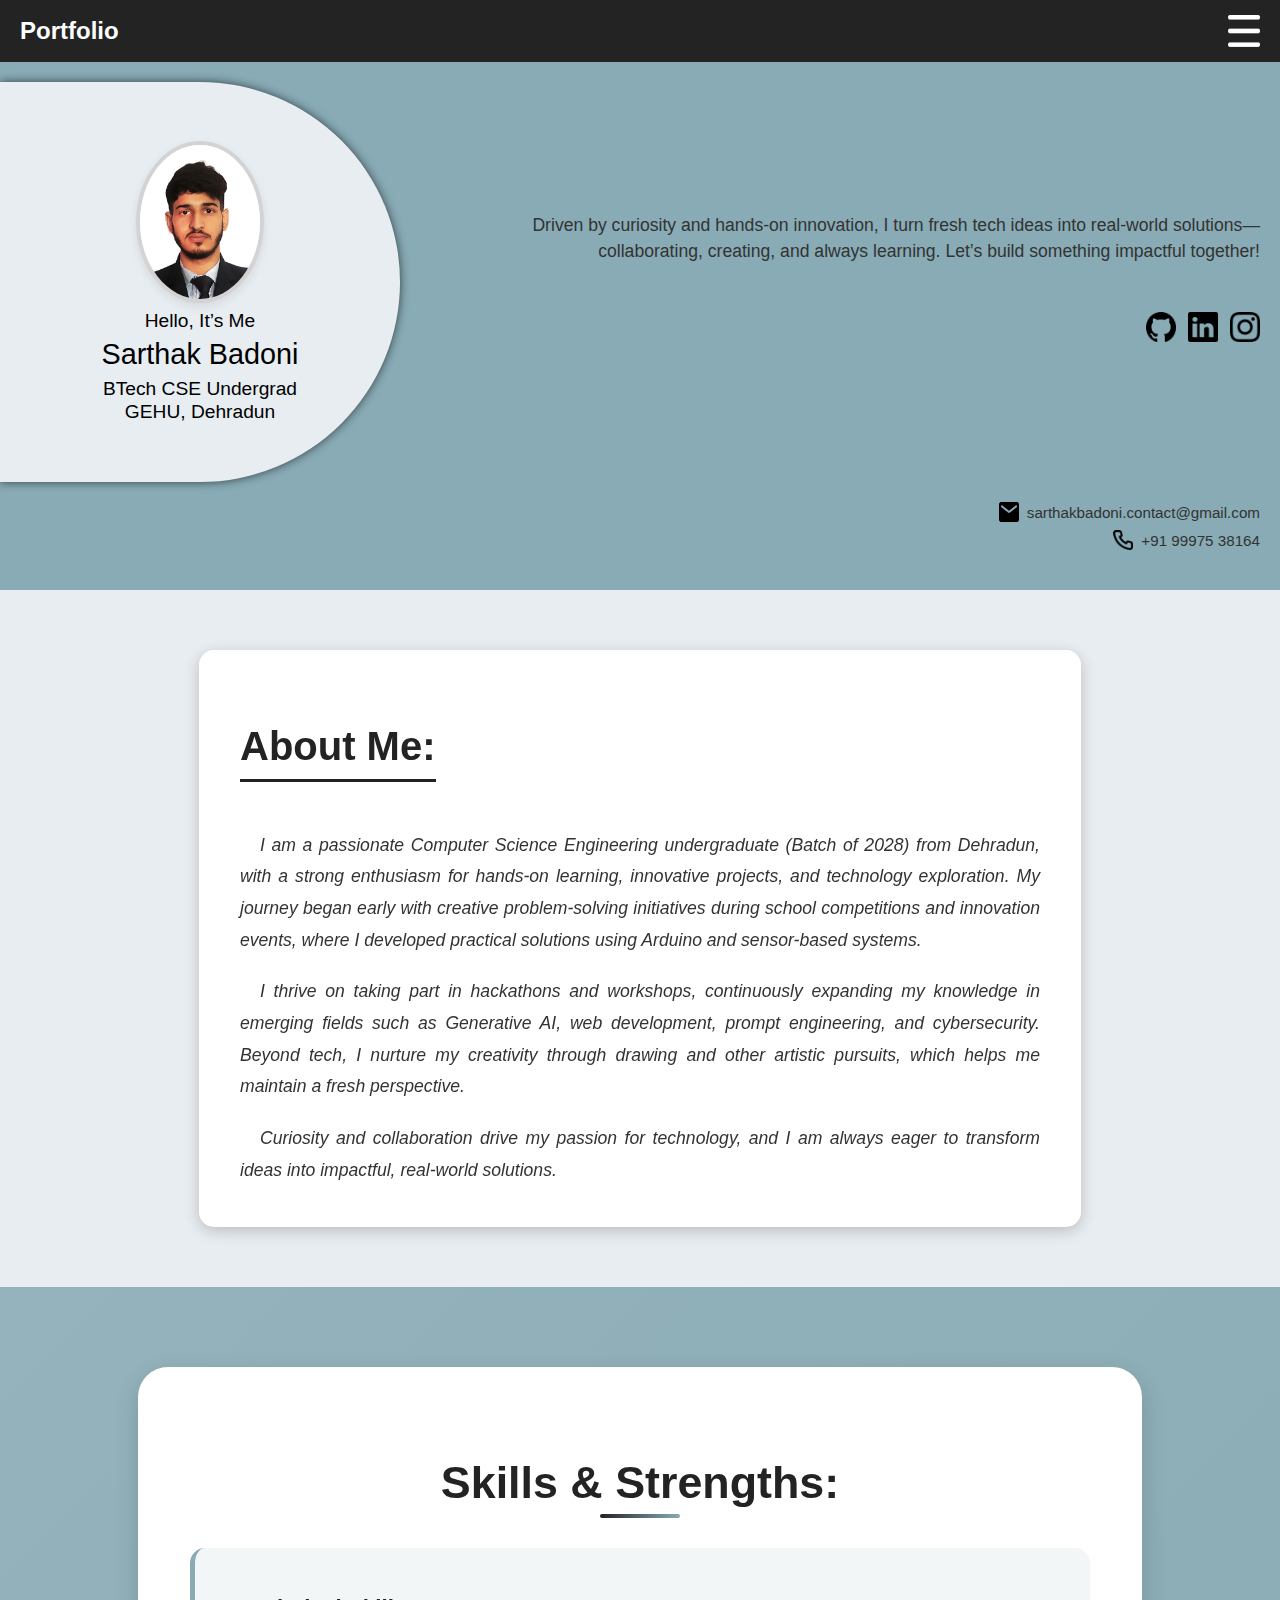
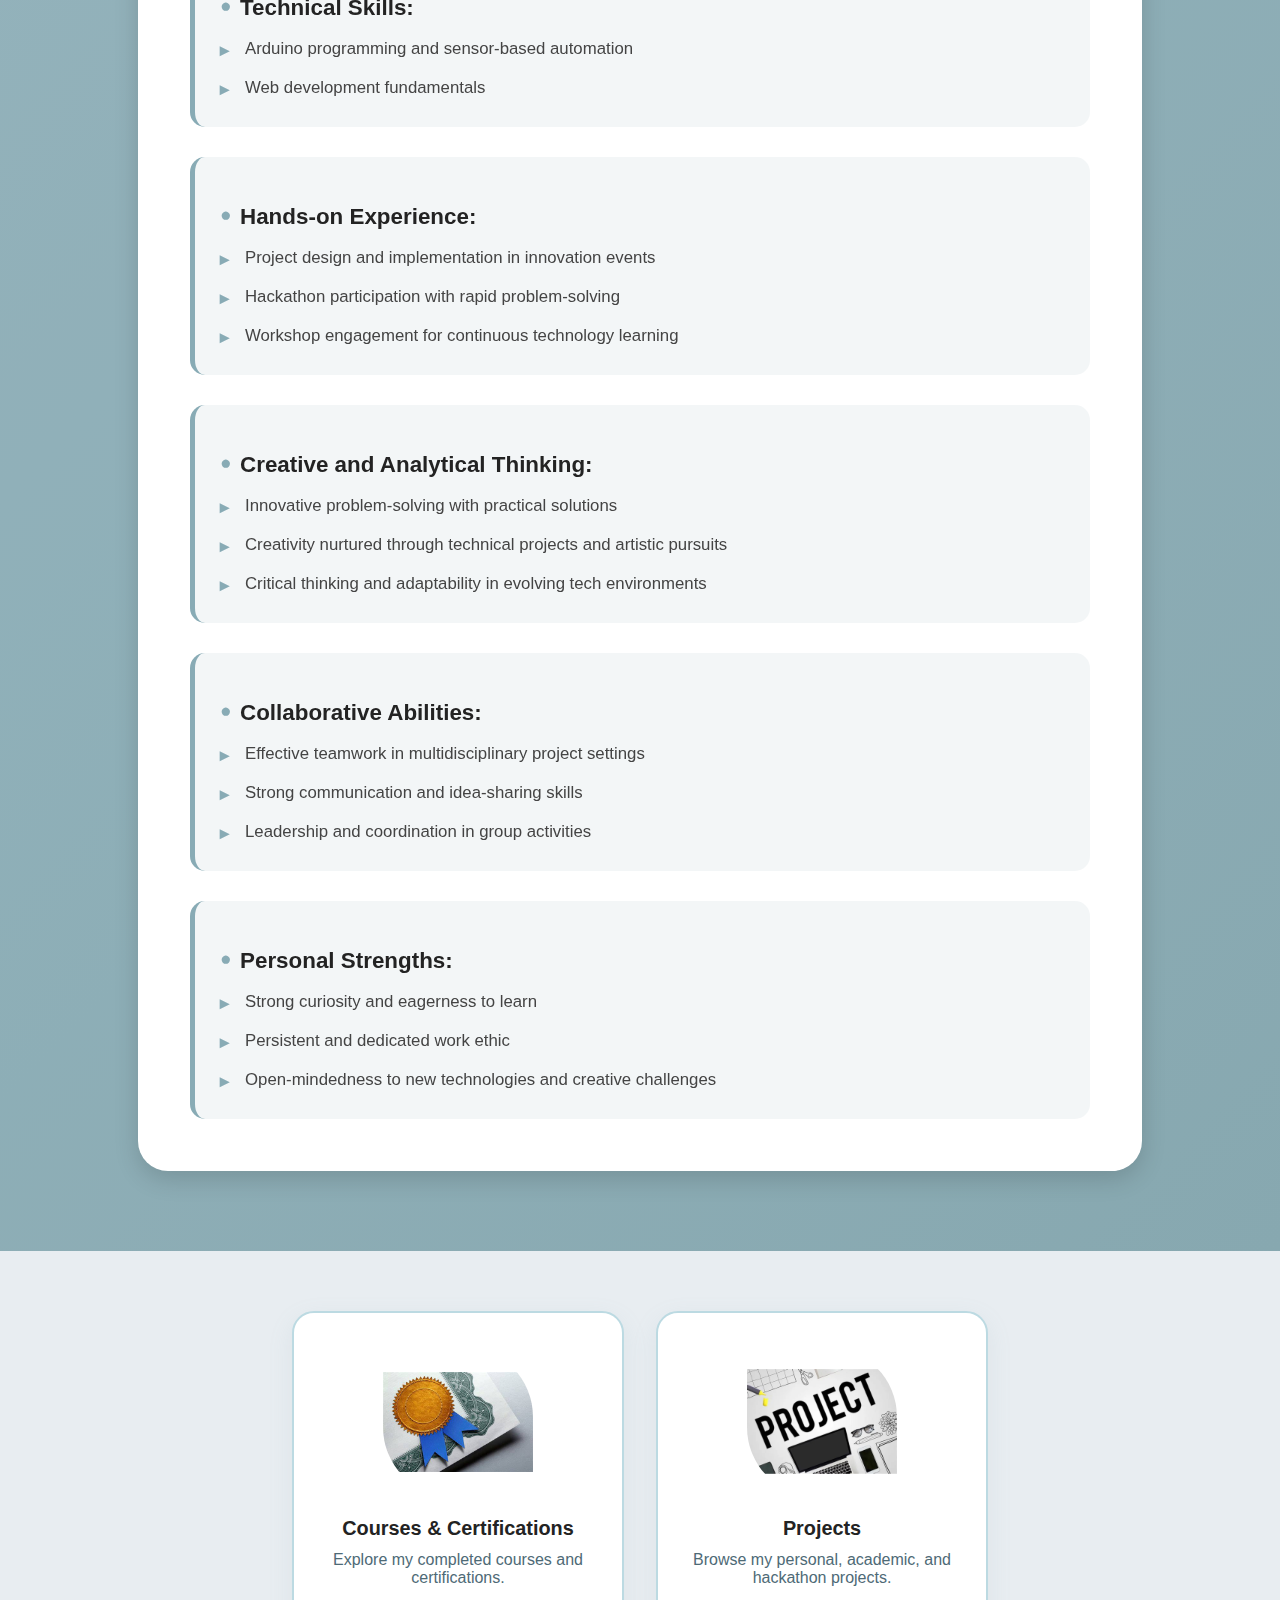
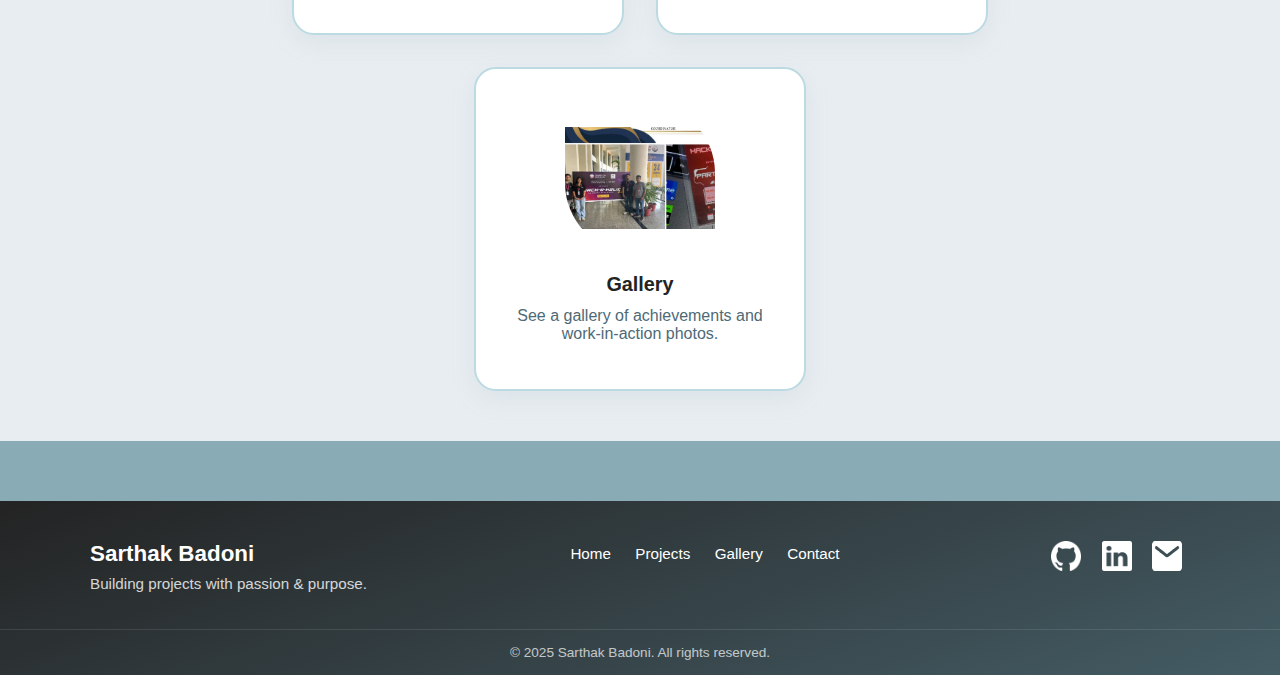
<file: index.html>
<!DOCTYPE html>
<html lang="en">
<head>
    <meta charset="UTF-8">
    <meta name="viewport" content="width=device-width, initial-scale=1.0">
    <title>Portfolio: Sarthak Badoni</title>
    <link rel="stylesheet" href="styles.css">
    <style>
        
        .top {
            position: relative;
            display: flex;
            justify-content: space-between;
            align-items: center;
            padding: 15px 20px;
            background: #232323;
        }

        .head1 {
            margin: 0;
            color: #fff;
        }

        .dropdown {
            width: 32px;
            height: 32px;
            cursor: pointer;
        }

        .dropdown-menu {
    display: none;
    position: absolute;
    right: 0;        
    top: 60px;
    background: rgba(35, 35, 35, 0.95);
    backdrop-filter: blur(6px);
    border-radius: 8px;
    overflow: hidden;
    box-shadow: 0 4px 15px rgba(0,0,0,0.25);
    z-index: 1000;
    }


        .dropdown-menu a {
            display: block;
            padding: 12px 18px;
            color: #fff;
            font-size: 0.95rem;
            text-decoration: none;
            transition: background 0.2s ease;
            white-space: nowrap;
        }

        .dropdown-menu a:hover {
            background-color: #88ABB5;
        }

        .dropdown-menu.show {
            display: block;
        }

        @media (max-width: 600px) {
    .dropdown-menu {
        right: 0;
        top: 50px;
    }
}

    </style>
</head>
<body>

<header>
    <div class="top">
        <h1 class="head1">Portfolio</h1>
        
        
        <img src="Assets/menu.png" alt="Menu" class="dropdown" id="menuBtn">

        
        <nav class="dropdown-menu" id="dropdownMenu">
            <a href="#about">About Me</a>
            <a href="#skills">Skills & Strengths</a>
            <a href="courses_and_certificates.html">Courses & Certifications</a>
            <a href="projects.html">Projects</a>
            <a href="gallery.html">Gallery</a>
            <a href="contact.html">Contact</a>
        </nav>
    </div>
</header>

<div class="container">
  <div class="ellipse-bg">
    <div class="profile-section">
      <img src="Assets/photo.jpg" class="profile-photo">
      <p class="low">Hello, It’s Me</p>
      <p class="high">Sarthak Badoni</p>
      <p class="low">BTech CSE Undergrad<br>GEHU, Dehradun</p>
    </div>
  </div>

  <div class="content">
    <p>
      Driven by curiosity and hands-on innovation, I turn fresh tech ideas into 
      real-world solutions—collaborating, creating, and always learning. 
      Let’s build something impactful together!
    </p>

    <div class="icons">
      <a href="https://github.com/sarthakbadoni"><img src="Assets/github.png" alt="GitHub" class="icon"></a>
      <a href="https://www.linkedin.com/in/sarthak-badoni-6a408b323/"><img src="Assets/linkedin.png" alt="LinkedIn" class="icon"></a>
      <a href="https://www.instagram.com/sarthakbadoni937_/"><img src="Assets/insta.png" alt="Instagram" class="icon"></a>
    </div>
  </div>
</div>

<div class="contact-info">
  <div class="contact-item">
    <img src="Assets/mail.png" alt="Email" class="contact-icon">
    <span class="contact-text">sarthakbadoni.contact@gmail.com</span>
  </div>
  <div class="contact-item">
    <img src="Assets/phone.png" alt="Phone" class="contact-icon">
    <span class="contact-text">+91 99975 38164</span>
  </div>
</div>


<section class="about-section" id="about">
    <div class="about-container">
        <h2 class="about-title">About Me:</h2>
        <div class="about-content">
                        <p class="about-text">
                I am a passionate Computer Science Engineering undergraduate (Batch of 2028) from 
                Dehradun, with a strong enthusiasm for hands-on learning, innovative projects, and 
                technology exploration. My journey began early with creative problem-solving initiatives 
                during school competitions and innovation events, where I developed practical solutions 
                using Arduino and sensor-based systems.
            </p>
            <p class="about-text">
                I thrive on taking part in hackathons and workshops, continuously expanding my knowledge 
                in emerging fields such as Generative AI, web development, prompt engineering, and 
                cybersecurity. Beyond tech, I nurture my creativity through drawing and other artistic 
                pursuits, which helps me maintain a fresh perspective.
            </p>
            <p class="about-text">
                Curiosity and collaboration drive my passion for technology, and I am always eager to 
                transform ideas into impactful, real-world solutions.
            </p>
        </div>
    </div>
</section>


<section class="skills-section" id="skills">
    <div class="skills-container">
        <h2 class="skills-title">Skills & Strengths:</h2>
        <div class="skills-content">
            <div class="skill-category">
                <h3 class="category-title">Technical Skills:</h3>
                <ul class="skills-list">
                    <li>Arduino programming and sensor-based automation</li>
                    <li>Web development fundamentals</li>
                </ul>
            </div>
            <div class="skill-category">
                <h3 class="category-title">Hands-on Experience:</h3>
                <ul class="skills-list">
                    <li>Project design and implementation in innovation events</li>
                    <li>Hackathon participation with rapid problem-solving</li>
                    <li>Workshop engagement for continuous technology learning</li>
                </ul>
            </div>
            <div class="skill-category">
                <h3 class="category-title">Creative and Analytical Thinking:</h3>
                <ul class="skills-list">
                    <li>Innovative problem-solving with practical solutions</li>
                    <li>Creativity nurtured through technical projects and artistic pursuits</li>
                    <li>Critical thinking and adaptability in evolving tech environments</li>
                </ul>
            </div>
            <div class="skill-category">
                <h3 class="category-title">Collaborative Abilities:</h3>
                <ul class="skills-list">
                    <li>Effective teamwork in multidisciplinary project settings</li>
                    <li>Strong communication and idea-sharing skills</li>
                    <li>Leadership and coordination in group activities</li>
                </ul>
            </div>
            <div class="skill-category">
                <h3 class="category-title">Personal Strengths:</h3>
                <ul class="skills-list">
                    <li>Strong curiosity and eagerness to learn</li>
                    <li>Persistent and dedicated work ethic</li>
                    <li>Open-mindedness to new technologies and creative challenges</li>
                </ul>
            </div>
        </div>
    </div>
</section>


<section class="quick-links-section">
    <div class="quick-links-container">
        <a href="courses_and_certificates.html" class="quick-link-card">
            <img src="Assets/Certificate.jpg" alt="Courses & Certifications" class="quick-link-image" />
            <div class="quick-link-title">Courses & Certifications</div>
            <div class="quick-link-desc">Explore my completed courses and certifications.</div>
        </a>
        <a href="projects.html" class="quick-link-card">
            <img src="Assets/project.jpg" alt="Projects" class="quick-link-image" />
            <div class="quick-link-title">Projects</div>
            <div class="quick-link-desc">Browse my personal, academic, and hackathon projects.</div>
        </a>
        <a href="gallery.html" class="quick-link-card">
            <img src="Assets/gallery.jpg" alt="Gallery" class="quick-link-image" />
            <div class="quick-link-title">Gallery</div>
            <div class="quick-link-desc">See a gallery of achievements and work-in-action photos.</div>
        </a>
    </div>
</section>


<footer class="site-footer">
    <div class="footer-container">
        <div class="footer-left">
            <h3>Sarthak Badoni</h3>
            <p>Building projects with passion & purpose.</p>
        </div>
        <div class="footer-nav">
            <a href="index.html">Home</a>
            <a href="projects.html">Projects</a>
            <a href="gallery.html">Gallery</a>
            <a href="contact.html">Contact</a>
        </div>
        <div class="footer-social">
            <a href="https://github.com/sarthakbadoni" target="_blank"><img src="Assets/github_w.png" alt="GitHub" class="icon"></a>
            <a href="https://linkedin.com/in/sarthak-badoni-6a408b323" target="_blank"><img src="Assets/linkedin_w.png" alt="LinkedIn" class="icon"></a>
            <a href="mailto:sarthakbadoni.contact@gmail.com"><img src="Assets/mail_w.png" alt="Email" class="icon"></a>
        </div>
    </div>
    <div class="footer-bottom">
        &copy; 2025 Sarthak Badoni. All rights reserved.
    </div>
</footer>


<script>
document.getElementById('menuBtn').addEventListener('click', function() {
    document.getElementById('dropdownMenu').classList.toggle('show');
});

window.addEventListener('click', function(e) {
    if (!document.getElementById('menuBtn').contains(e.target) &&
        !document.getElementById('dropdownMenu').contains(e.target)) {
        document.getElementById('dropdownMenu').classList.remove('show');
    }
});
</script>

</body>
</html>
</file>
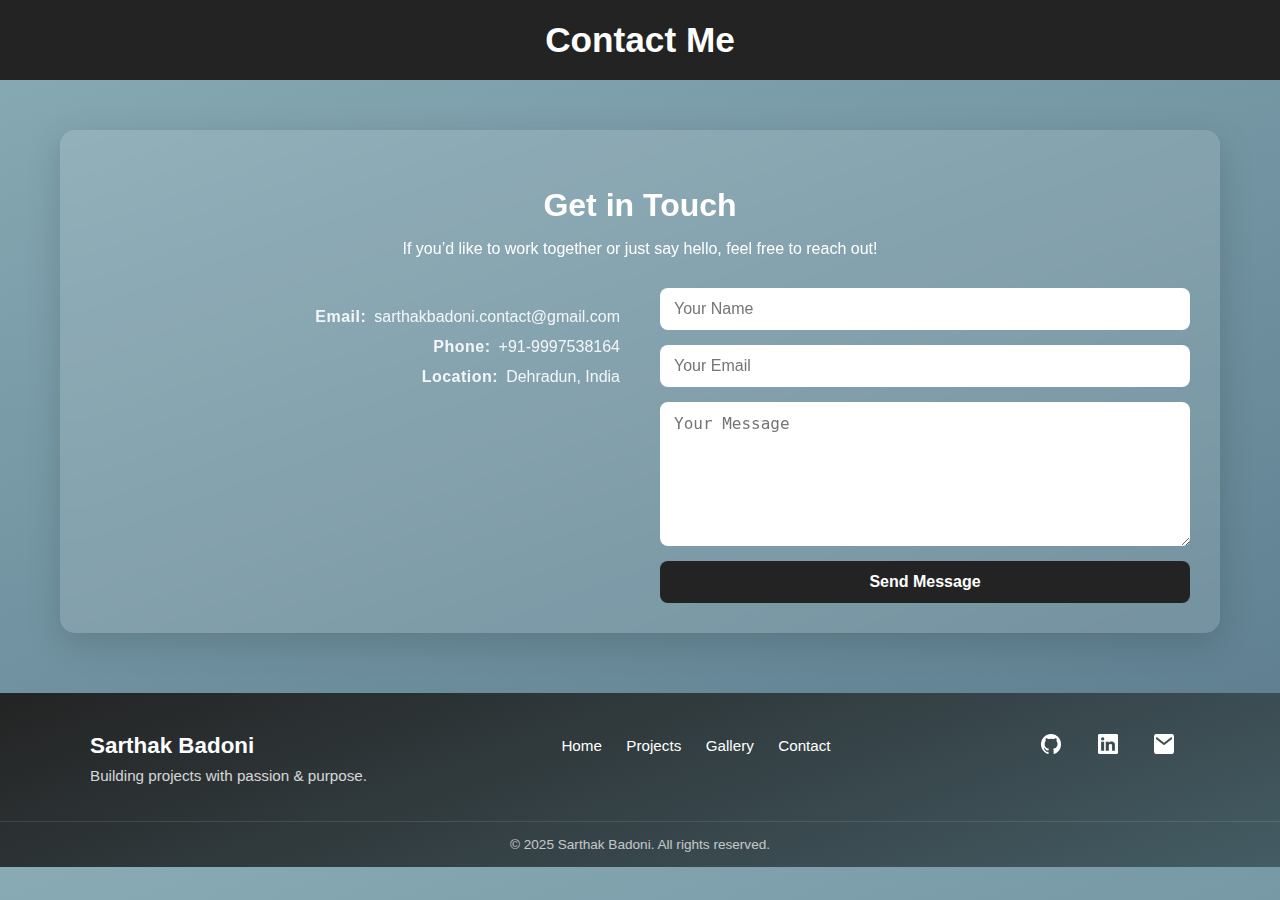
<file: contact.html>
<!DOCTYPE html>
<html lang="en">
<head>
    <meta charset="UTF-8" />
    <meta name="viewport" content="width=device-width, initial-scale=1.0" />
    <title>Contact | Sarthak Badoni</title>
    <link rel="stylesheet" href="styles.css" />
    <style>
        body {
            margin: 0;
            font-family: 'Segoe UI', Arial, sans-serif;
            background: linear-gradient(160deg, #88ABB5, #5A7A8C);
            color: #fff;
        }
        header {
            background-color: #232323;
            padding: 20px 0;
            text-align: center;
        }
        header h1 {
            margin: 0;
            color: #fff;
            font-size: 2.2rem;
        }
        .contact-section {
            max-width: 1100px;
            margin: 50px auto;
            padding: 30px;
            background: rgba(255, 255, 255, 0.12);
            backdrop-filter: blur(8px);
            border-radius: 15px;
            box-shadow: 0 10px 35px rgba(0,0,0,0.15);
        }
        .contact-header {
            text-align: center;
            margin-bottom: 30px;
        }
        .contact-header h2 {
            font-size: 2rem;
            margin-bottom: 10px;
        }
        .contact-container {
            display: flex;
            flex-wrap: wrap;
            gap: 40px;
        }
        /* --- Improved Left Alignment for Contact Info --- */
        .contact-info {
            flex: 1;
            min-width: 280px;
            display: flex;
            flex-direction: column;
            gap: 12px;
        }
        .contact-info p {
            margin: 0;
            font-size: 1rem;
            opacity: 0.9;
            display: flex;
            align-items: baseline;
            gap: 8px; /* gap between label and value */
        }
        .contact-info strong {
            font-weight: 700;
            color: #fff;
            min-width: unset;      /* Removes fixed width */
            text-align: left;      /* Ensures left-aligned */
            letter-spacing: 0.5px;
        }
        /* --- Form Styles --- */
        .contact-form {
            flex: 1;
            min-width: 280px;
        }
        .contact-form form {
            display: flex;
            flex-direction: column;
            gap: 15px;
        }
        .contact-form input,
        .contact-form textarea {
            padding: 12px 14px;
            border: none;
            border-radius: 8px;
            font-size: 1rem;
            outline: none;
        }
        .contact-form textarea {
            min-height: 120px;
            resize: vertical;
        }
        .contact-form button {
            padding: 12px;
            background-color: #232323;
            color: #fff;
            border: none;
            font-size: 1rem;
            font-weight: bold;
            border-radius: 8px;
            cursor: pointer;
            transition: background 0.3s ease;
        }
        .contact-form button:hover {
            background-color: #445c64;
        }
        .site-footer {
            background: linear-gradient(160deg, #232323, #445c64);
            color: #fff;
            padding-top: 40px;
            font-family: 'Segoe UI', Arial, sans-serif;
            margin-top: 60px;
        }
        .footer-container {
            max-width: 1100px;
            margin: auto;
            padding: 0 20px;
            display: flex;
            flex-wrap: wrap;
            justify-content: space-between;
            gap: 30px;
        }
        .footer-left h3 {
            margin: 0;
            font-size: 1.4rem;
            font-weight: bold;
        }
        .footer-left p {
            margin-top: 6px;
            font-size: 0.95rem;
            line-height: 1.4;
            opacity: 0.8;
        }
        .footer-nav a {
            display: inline-block;
            margin: 4px 10px;
            color: #fff;
            text-decoration: none;
            font-size: 0.95rem;
            transition: color 0.2s ease;
        }
        .footer-nav a:hover {
            color: #88ABB5;
        }
        .footer-social a .icon {
            width: 20px;
            height: 20px;
            margin: 0 8px;
            vertical-align: middle;
            transition: opacity 0.2s ease;
        }
        .footer-social a:hover .icon {
            opacity: 0.8;
        }
        .footer-bottom {
            text-align: center;
            padding: 15px 0;
            font-size: 0.85rem;
            opacity: 0.7;
            border-top: 1px solid rgba(255, 255, 255, 0.15);
            margin-top: 20px;
        }
        @media (max-width: 600px) {
            .contact-container {
                flex-direction: column;
            }
            .footer-container {
                flex-direction: column;
                text-align: center;
                gap: 20px;
            }
        }
    </style>
</head>
<body>
<header>
    <h1>Contact Me</h1>
</header>
<section class="contact-section">
    <div class="contact-header">
        <h2>Get in Touch</h2>
        <p>If you’d like to work together or just say hello, feel free to reach out!</p>
    </div>
    <div class="contact-container">
        <!-- Contact Info -->
        <div class="contact-info">
            <p><strong>Email:</strong> sarthakbadoni.contact@gmail.com</p>
            <p><strong>Phone:</strong> +91-9997538164</p>
            <p><strong>Location:</strong> Dehradun, India</p>
        </div>
        <!-- Contact Form -->
        <div class="contact-form">
            <form action="https://formspree.io/f/xjkojokl" method="POST">
                <input type="text" name="name" placeholder="Your Name" required />
                <input type="email" name="email" placeholder="Your Email" required />
                <textarea name="message" placeholder="Your Message" required></textarea>
                <button type="submit">Send Message</button>
            </form>
        </div>
    </div>
</section>
<!-- Site Footer -->
<footer class="site-footer">
    <div class="footer-container">
        <div class="footer-left">
            <h3>Sarthak Badoni</h3>
            <p>Building projects with passion & purpose.</p>
        </div>
        <div class="footer-nav">
            <a href="index.html">Home</a>
            <a href="projects.html">Projects</a>
            <a href="gallery.html">Gallery</a>
            <a href="contact.html">Contact</a>
        </div>
        <div class="footer-social">
            <a href="https://github.com/sarthakbadoni" target="_blank"><img src="Assets/github_w.png" alt="GitHub" class="icon"></a>
            <a href="https://linkedin.com/in/sarthak-badoni-6a408b323" target="_blank"><img src="Assets/linkedin_w.png" alt="LinkedIn" class="icon"></a>
            <a href="mailto:sarthakbadoni.contact@gmail.com"><img src="Assets/mail_w.png" alt="Email" class="icon"></a>
        </div>
    </div>
    <div class="footer-bottom">
        &copy; 2025 Sarthak Badoni. All rights reserved.
    </div>
</footer>
</body>
</html>
</file>
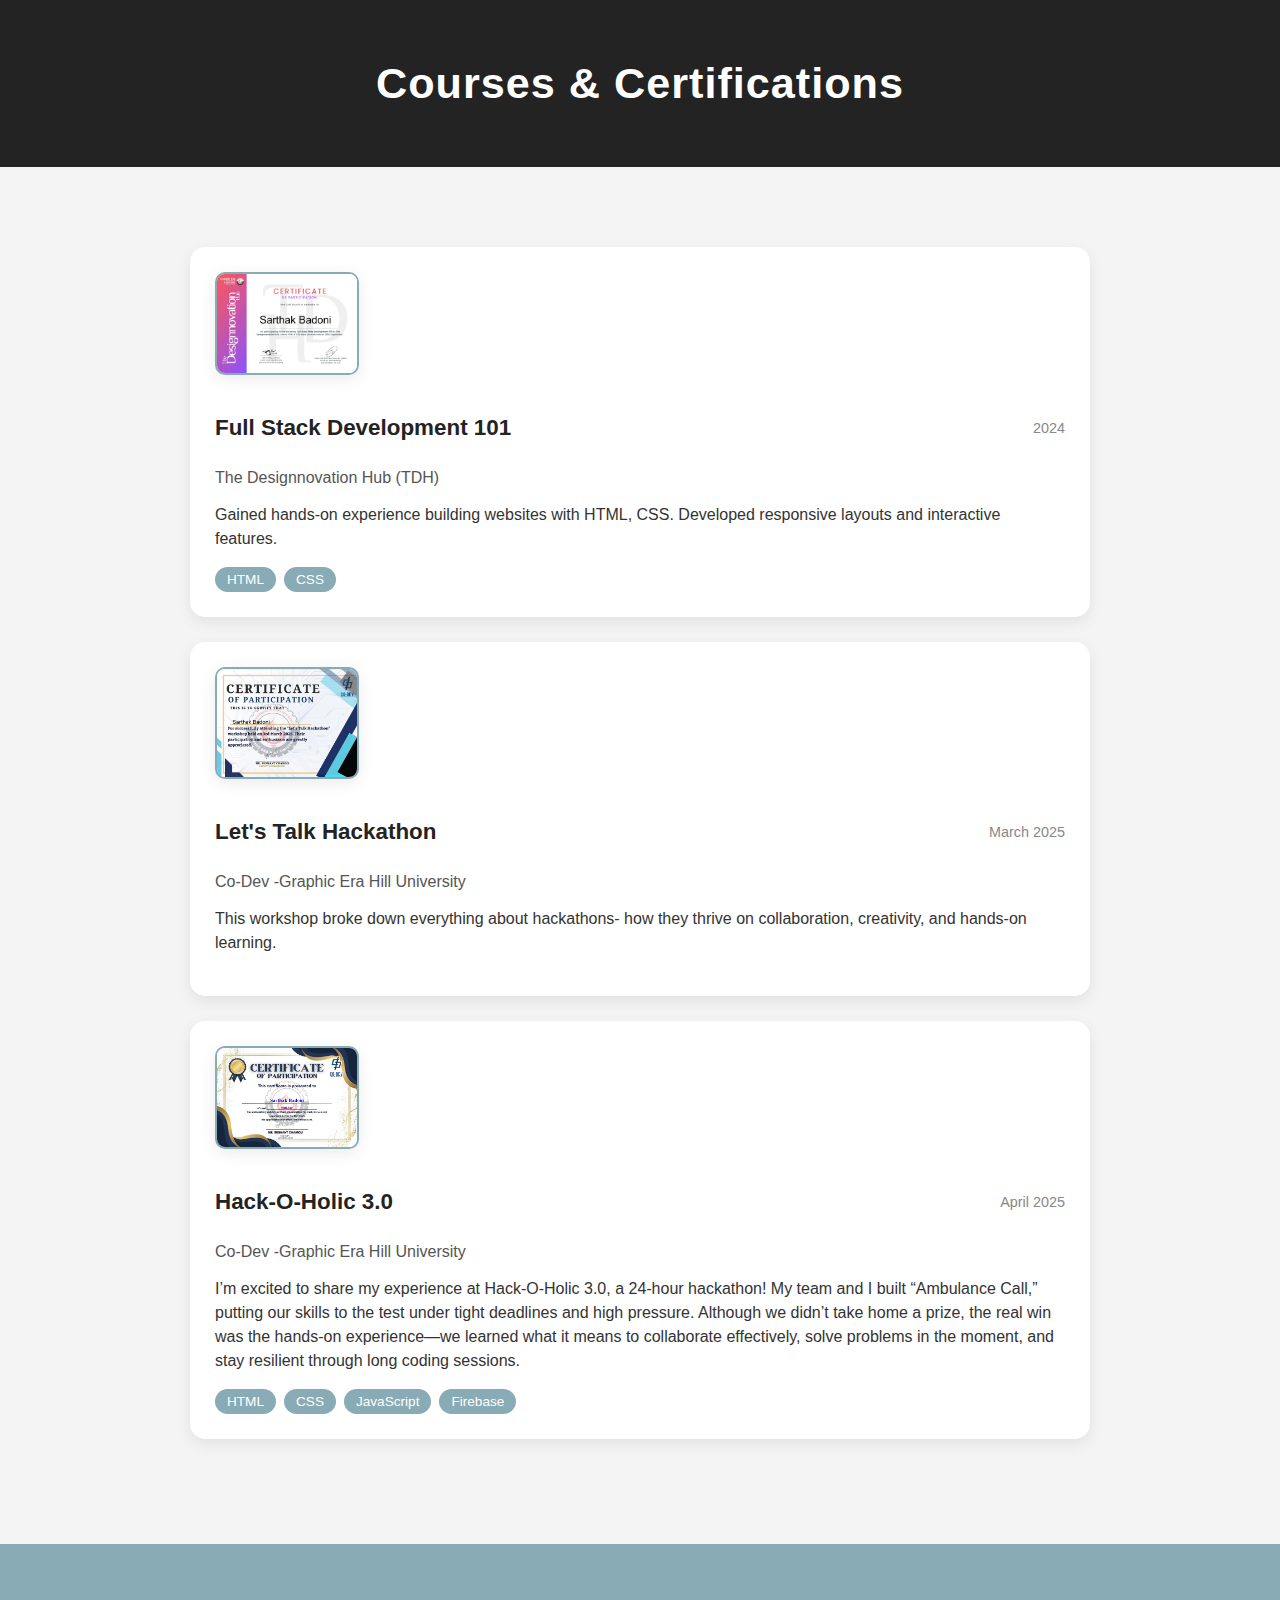
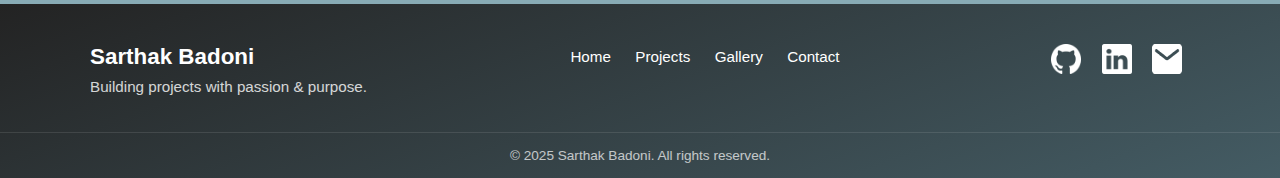
<file: courses_and_certificates.html>
<!DOCTYPE html>
<html lang="en">
<head>
    <meta charset="UTF-8">
    <meta name="viewport" content="width=device-width, initial-scale=1.0">
    <title>Courses & Certifications | Sarthak Badoni</title>
    <link rel="stylesheet" href="styles.css">
    <style>
    /* --- Optional: Some extra styles just for this page --- */
    .main-certifications-header {
        background-color: #232323;
        padding: 30px 0;
        margin-bottom: 0;
        text-align: center;
    }
    .main-certifications-title {
        color: #fff;
        font-size: 2.7rem;
        font-weight: bold;
        letter-spacing: 1px;
    }
    </style>
</head>
<body>

    <header class="main-certifications-header">
        <h1 class="main-certifications-title">Courses & Certifications</h1>
    </header>

    <section class="certifications-section">
        <div class="certifications-container">

            <!-- 1 -->
            <div class="certificate-item">
                <img src="Assets/certificates/Full_Stack_Dev_101.jpg" alt="Full Stack Dev 101 Certificate" class="certificate-image">
                <div class="certificate-header">
                    <h3 class="certificate-name">Full Stack Development 101</h3>
                    <span class="certificate-date"> 2024</span>
                </div>
                <p class="certificate-issuer">The Designnovation Hub (TDH)</p>
                <p class="certificate-description">
                    Gained hands-on experience building websites with HTML, CSS. Developed responsive layouts and interactive features.
                </p>
                <div class="certificate-skills">
                    <span class="skill-tag">HTML</span>
                    <span class="skill-tag">CSS</span>
                </div>
            </div>


            <!-- 2 -->

            <div class="certificate-item">
                <img src="Assets/certificates/Let's Talk Hackathon.png" alt="Let's Talk Hackathon Certificate" class="certificate-image">
                <div class="certificate-header">
                    <h3 class="certificate-name">Let's Talk Hackathon</h3>
                    <span class="certificate-date">March 2025</span>
                </div>
                <p class="certificate-issuer">Co-Dev -Graphic Era Hill University</p>
                <p class="certificate-description">
                    This workshop broke down everything about hackathons- how they thrive on collaboration, creativity, and hands-on learning.
                </p>
                
            </div>


            <!-- 3 -->

            <div class="certificate-item">
                <img src="Assets/certificates/Hack-O-Holic.png" alt="Hack-O-Holic 3.0 Certificate" class="certificate-image">
                <div class="certificate-header">
                    <h3 class="certificate-name">Hack-O-Holic 3.0</h3>
                    <span class="certificate-date">April 2025</span>
                </div>
                <p class="certificate-issuer">Co-Dev -Graphic Era Hill University</p>
                <p class="certificate-description">
                    I’m excited to share my experience at Hack-O-Holic 3.0, a 24-hour hackathon!
My team and I built “Ambulance Call,” putting our skills to the test under tight deadlines and high pressure. Although we didn’t take home a prize, the real win was the hands-on experience—we learned what it means to collaborate effectively, solve problems in the moment, and stay resilient through long coding sessions.
                </p>
                <div class="certificate-skills">
                    <span class="skill-tag">HTML</span>
                    <span class="skill-tag">CSS</span>
                    <span class="skill-tag">JavaScript</span>
                    <span class="skill-tag">Firebase</span>
                </div>
            </div>

            <!-- 4 -->


        </div>
    </section>

    <footer class="site-footer">
    <div class="footer-container">
        <div class="footer-left">
            <h3>Sarthak Badoni</h3>
            <p>Building projects with passion & purpose.</p>
        </div>
        
        <div class="footer-nav">
            <a href="index.html">Home</a>
            <a href="projects.html">Projects</a>
            <a href="gallery.html">Gallery</a>
            <a href="contact.html">Contact</a>
        </div>

        <div class="footer-social">
            <a href="https://github.com/sarthakbadoni" target="_blank"><img src="Assets/github_w.png" alt="GitHub" class="icon" ></a>
            <a href="https://linkedin.com/in/sarthak-badoni-6a408b323" target="_blank"><img src="Assets/linkedin_w.png" alt="GitHub" class="icon" ></a>
            <a href="mailto:sarthakbadoni.contact@gmail.com"><img src="Assets/mail_w.png" alt="GitHub" class="icon" ></a>
        </div>
    </div>

    <div class="footer-bottom">
        &copy; 2025 Sarthak Badoni. All rights reserved.
    </div>
</footer>


</body>
</html>
</file>
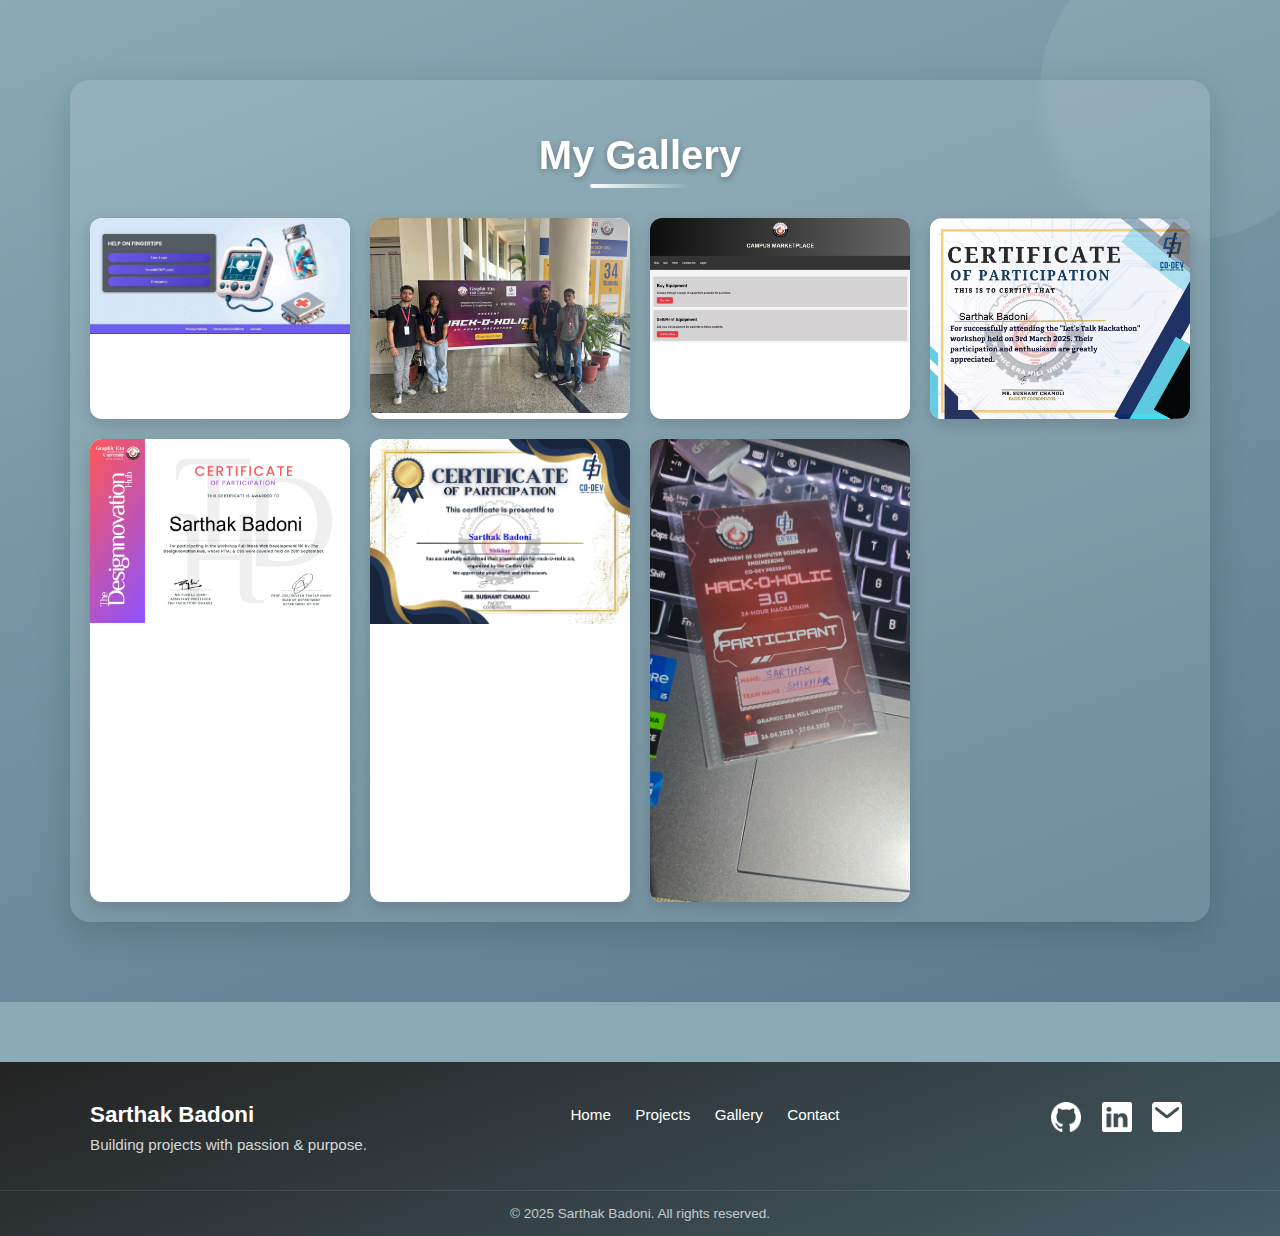
<file: gallery.html>
<!DOCTYPE html>
<html lang="en">
<head>
    <meta charset="UTF-8" />
    <meta name="viewport" content="width=device-width, initial-scale=1.0" />
    <title>Gallery - Sarthak Badoni</title>
    <link rel="stylesheet" href="styles.css" />
    <style>
        
        .gallery-section {
            background: linear-gradient(160deg, #88ABB5 0%, #5A7A8C 100%);
            padding: 80px 20px;
            position: relative;
        }

        
        .gallery-section::before {
            content: "";
            position: absolute;
            top: -60px;
            right: -60px;
            width: 300px;
            height: 300px;
            background: rgba(255, 255, 255, 0.08);
            border-radius: 50%;
            z-index: 0;
        }

        .gallery-container {
            max-width: 1100px;
            margin: 0 auto;
            padding: 20px;
            background: rgba(255, 255, 255, 0.12);
            border-radius: 20px;
            box-shadow: 0 10px 35px rgba(0,0,0,0.15);
            backdrop-filter: blur(8px);
            position: relative;
            z-index: 1;
        }

        .gallery-title {
            font-size: 2.5rem;
            text-align: center;
            margin-bottom: 40px;
            font-weight: bold;
            color: #ffffff;
            text-shadow: 0 2px 6px rgba(0,0,0,0.3);
            position: relative;
        }

        .gallery-title::after {
            content: '';
            position: absolute;
            width: 100px;
            height: 4px;
            background: linear-gradient(90deg, #ffffff, #88ABB5);
            bottom: -10px;
            left: 50%;
            transform: translateX(-50%);
            border-radius: 2px;
        }

        .gallery-grid {
            display: grid;
            grid-template-columns: repeat(auto-fit, minmax(250px, 1fr));
            gap: 20px;
        }

        .gallery-item {
            position: relative;
            overflow: hidden;
            border-radius: 12px;
            box-shadow: 0px 5px 15px rgba(0,0,0,0.15);
            background: #fff;
        }

        .gallery-item img {
            width: 100%;
            height: auto;
            display: block;
            object-fit: cover;
            transition: transform 0.4s ease;
        }

        .gallery-item:hover img {
            transform: scale(1.08);
        }

        .gallery-caption {
            position: absolute;
            bottom: 0;
            left: 0;
            right: 0;
            background: rgba(0, 0, 0, 0.6);
            color: white;
            padding: 10px;
            opacity: 0;
            transform: translateY(20px);
            transition: all 0.3s ease;
            font-size: 0.95rem;
            text-align: center;
        }

        .gallery-item:hover .gallery-caption {
            opacity: 1;
            transform: translateY(0);
        }

       
        @media (max-width: 1024px) {
            .gallery-section {
                padding: 60px 15px;
            }
        }

        @media (max-width: 768px) {
            .gallery-title {
                font-size: 2rem;
                margin-bottom: 30px;
            }

            .gallery-caption {
                font-size: 0.9rem;
            }
        }

        @media (max-width: 480px) {
            .gallery-title {
                font-size: 1.8rem;
            }

            .gallery-grid {
                grid-template-columns: 1fr; 
                gap: 15px;
            }

           
            .gallery-caption {
                opacity: 1;
                transform: translateY(0);
                background: rgba(0,0,0,0.65);
            }
        }
    </style>
</head>
<body>

    <main>
        <section class="gallery-section">
            <div class="gallery-container">
                <h2 class="gallery-title">My Gallery</h2>
                <div class="gallery-grid">
                    <div class="gallery-item">
                        <img src="Assets/ambulance call/1.jpg" alt="Project 1">
                        <div class="gallery-caption">Project 1 - Ambulance Call</div>
                    </div>
                    <div class="gallery-item">
                        <img src="Assets/Gallery/hackathon.jpg" alt="Hackathon">
                        <div class="gallery-caption">Hackathon Moments</div>
                    </div>
                    <div class="gallery-item">
                        <img src="Assets/campus-marketplace/1.png" alt="Campus Marketplace">
                        <div class="gallery-caption">Campus Marketplace</div>
                    </div>
                    <div class="gallery-item">
                        <img src="Assets/certificates/Let's Talk Hackathon.png" alt="Workshop">
                        <div class="gallery-caption">Workshop Collaboration</div>
                    </div>
                    <div class="gallery-item">
                        <img src="Assets/certificates/Full_Stack_Dev_101.jpg" alt="Workshop">
                        <div class="gallery-caption">Workshop Collaboration</div>
                    </div>
                    <div class="gallery-item">
                        <img src="Assets/certificates/Hack-O-Holic.png" alt="Hack-O-Holic">
                        <div class="gallery-caption">Hack-O-Holic</div>
                    </div>
                    <div class="gallery-item">
                        <img src="Assets/Gallery/1.jpg" alt="Hack-O-Holic">
                        <div class="gallery-caption">Hack-O-Holic</div>
                    </div>
                </div>
            </div>
        </section>
    </main>

    <footer class="site-footer">
    <div class="footer-container">
        <div class="footer-left">
            <h3>Sarthak Badoni</h3>
            <p>Building projects with passion & purpose.</p>
        </div>
        
        <div class="footer-nav">
            <a href="index.html">Home</a>
            <a href="projects.html">Projects</a>
            <a href="gallery.html">Gallery</a>
            <a href="contact.html">Contact</a>
        </div>

        <div class="footer-social">
            <a href="https://github.com/sarthakbadoni" target="_blank"><img src="Assets/github_w.png" alt="GitHub" class="icon" ></a>
            <a href="https://linkedin.com/in/sarthak-badoni-6a408b323" target="_blank"><img src="Assets/linkedin_w.png" alt="GitHub" class="icon" ></a>
            <a href="mailto:sarthakbadoni.contact@gmail.com"><img src="Assets/mail_w.png" alt="GitHub" class="icon" ></a>
        </div>
    </div>

    <div class="footer-bottom">
        &copy; 2025 Sarthak Badoni. All rights reserved.
    </div>
</footer>

</body>
</html>
</file>
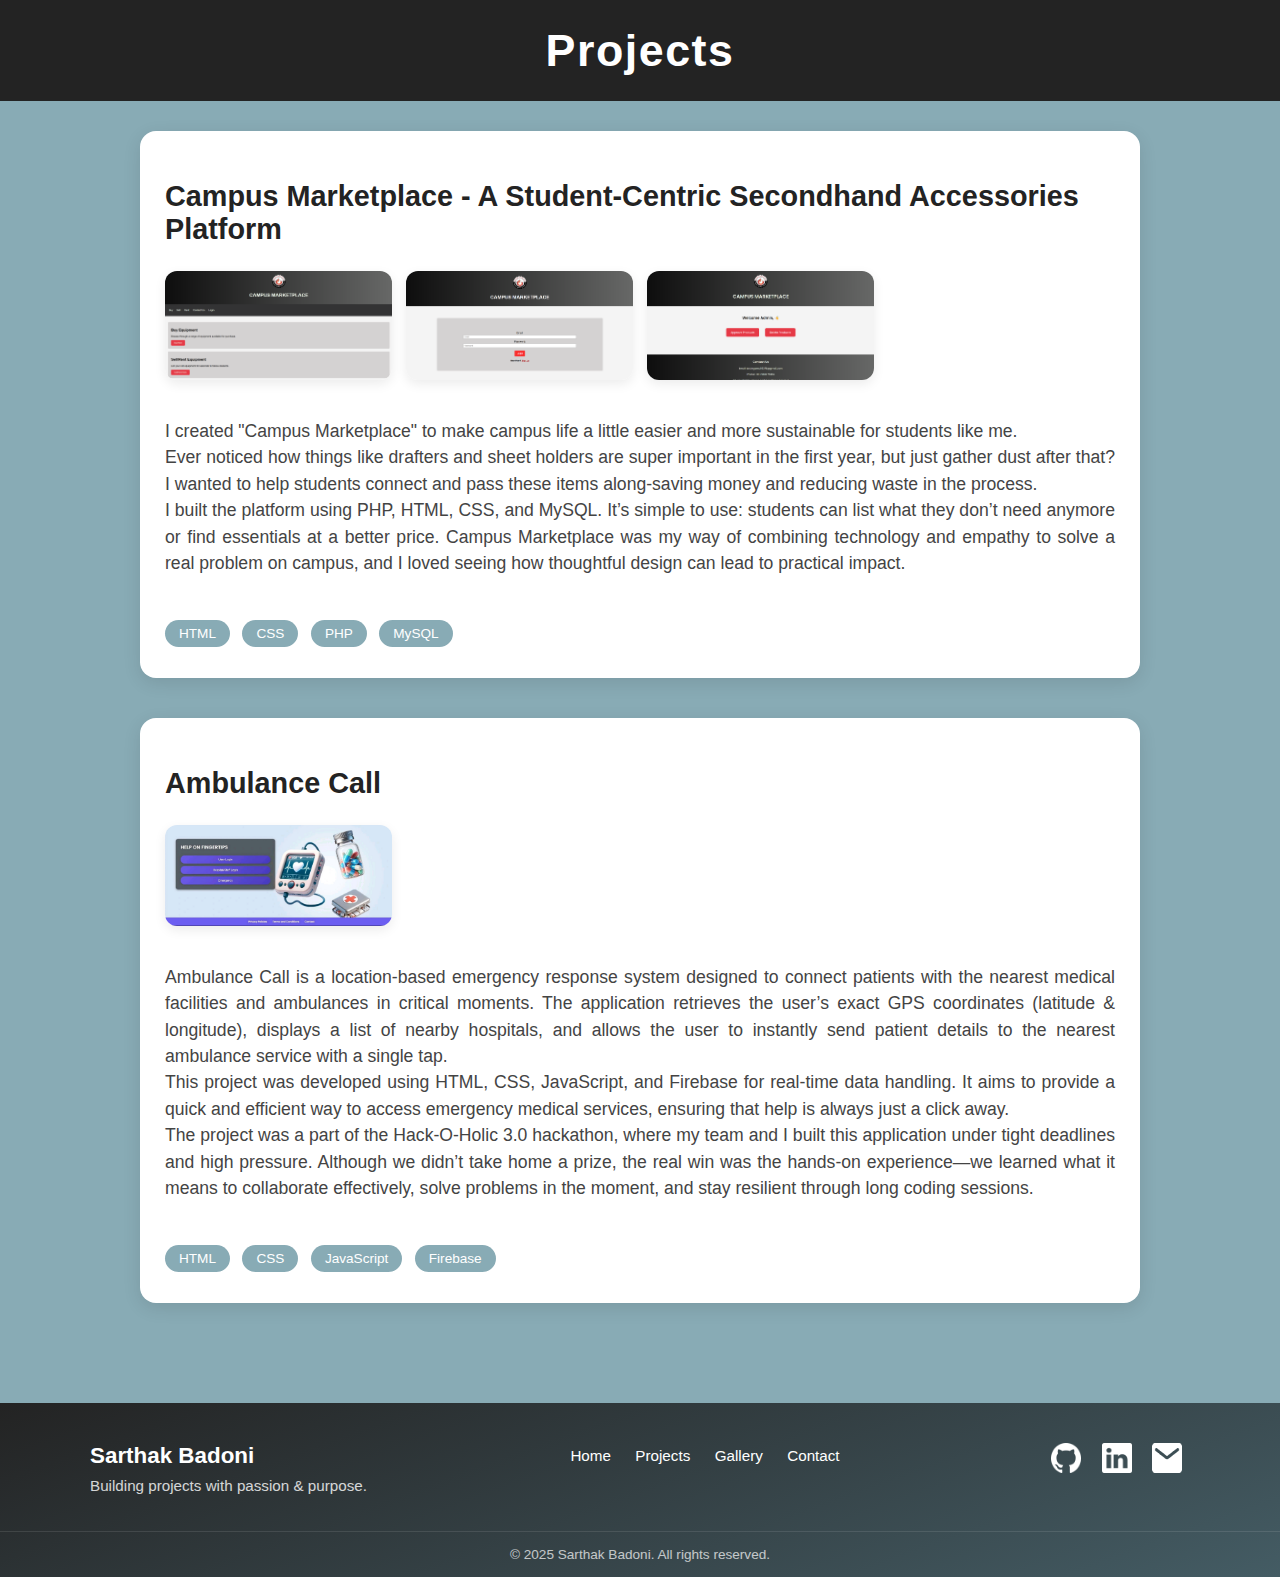
<file: projects.html>
<!DOCTYPE html>
<html lang="en">
<head>
    <meta charset="UTF-8" />
    <meta name="viewport" content="width=device-width, initial-scale=1" />
    <title>Projects | Sarthak Badoni</title>
    <link rel="stylesheet" href="styles.css" />
    <style>
        body {
            background-color: #88ABB5;
            font-family: 'Segoe UI', Arial, sans-serif;
            margin: 0;
            padding: 0;
            color: #232323;
        }

        header {
            background-color: #232323;
            padding: 25px 0;
            text-align: center;
            margin-bottom: 30px;
        }

        header h1 {
            color: #fff;
            font-size: 2.8rem;
            margin: 0;
            font-weight: bold;
            letter-spacing: 1.5px;
        }

        .projects-container {
            max-width: 1000px;
            margin: 0 auto;
            padding: 0 20px 40px; 
            display: flex;
            flex-direction: column;
            gap: 40px;
        }

        .project-item {
            background: #fff;
            border-radius: 16px;
            box-shadow: 0 5px 18px rgba(0,0,0,0.1);
            padding: 25px;
            display: flex;
            flex-direction: column;
            gap: 20px;
        }

        .project-gallery {
            display: grid;
            grid-template-columns: repeat(auto-fill, minmax(220px, 1fr));
            gap: 14px;
        }

        .project-gallery img {
            width: 100%;
            border-radius: 12px;
            object-fit: cover;
            box-shadow: 0 4px 12px rgba(0,0,0,0.08);
            transition: transform 0.2s ease;
        }

        .project-gallery img:hover {
            transform: scale(1.03);
        }

        .project-title {
            font-size: 1.8rem;
            font-weight: 700;
            margin-bottom: 5px;
            color: #232323;
        }

        .project-description {
            font-size: 1.1rem;
            line-height: 1.5;
            color: #444;
            text-align: justify;
        }

        .project-skills {
            margin-top: 6px;
        }

        .skill-tag {
            display: inline-block;
            background-color: #88ABB5;
            color: white;
            font-size: 0.85rem;
            padding: 6px 14px;
            border-radius: 20px;
            margin-right: 8px;
            margin-bottom: 6px;
            font-weight: 500;
        }

        @media (max-width: 700px) {
            .project-title {
                font-size: 1.5rem;
            }
            .project-description {
                font-size: 1rem;
            }
        }
    </style>
</head>
<body>

<header>
    <h1>Projects</h1>
</header>

<div class="projects-container">

    <!-- Project 1 -->
    <div class="project-item">
        <h2 class="project-title">Campus Marketplace - A Student-Centric Secondhand Accessories Platform</h2>
        <div class="project-gallery">
            <img src="Assets/campus-marketplace/1.png" alt="Campus Marketplace Image 1"/>
            <img src="Assets/campus-marketplace/3.png" alt="Campus Marketplace Image 2"/>
            <img src="Assets/campus-marketplace/4.png" alt="Campus Marketplace Image 3"/>
        </div>
        <p class="project-description">
            I created "Campus Marketplace" to make campus life a little easier and more sustainable for students like me.<br> Ever noticed how things like drafters and sheet holders are super important in the first year, but just gather dust after that? I wanted to help students connect and pass these items along-saving money and reducing waste in the process.<br>

I built the platform using PHP, HTML, CSS, and MySQL. It’s simple to use: students can list what they don’t need anymore or find essentials at a better price.

Campus Marketplace was my way of combining technology and empathy to solve a real problem on campus, and I loved seeing how thoughtful design can lead to practical impact.
        </p>
        <div class="project-skills">
            <span class="skill-tag">HTML</span>
            <span class="skill-tag">CSS</span>
            <span class="skill-tag">PHP</span>
            <span class="skill-tag">MySQL</span>
        </div>
    </div>

    <!-- Project 2 -->
    <div class="project-item">
        <h2 class="project-title">Ambulance Call</h2>
        <div class="project-gallery">
            <img src="Assets/ambulance call/1.jpg" alt="Ambulance Call Image 1"/>
        </div>
        <p class="project-description">
           Ambulance Call is a location-based emergency response system designed to connect patients with the nearest medical facilities and ambulances in critical moments. The application retrieves the user’s exact GPS coordinates (latitude & longitude), displays a list of nearby hospitals, and allows the user to instantly send patient details to the nearest ambulance service with a single tap.<br>
            This project was developed using HTML, CSS, JavaScript, and Firebase for real-time data handling. It aims to provide a quick and efficient way to access emergency medical services, ensuring that help is always just a click away.<br>
            The project was a part of the Hack-O-Holic 3.0 hackathon, where my team and I built this application under tight deadlines and high pressure. Although we didn’t take home a prize, the real win was the hands-on experience—we learned what it means to collaborate effectively, solve problems in the moment, and stay resilient through long coding sessions.
        </p>
        <div class="project-skills">
            <span class="skill-tag">HTML</span>
            <span class="skill-tag">CSS</span>
            <span class="skill-tag">JavaScript</span>
            <span class="skill-tag">Firebase</span>
        </div>
    </div>

</div>

<footer class="site-footer">
    <div class="footer-container">
        <div class="footer-left">
            <h3>Sarthak Badoni</h3>
            <p>Building projects with passion & purpose.</p>
        </div>
        
        <div class="footer-nav">
            <a href="index.html">Home</a>
            <a href="projects.html">Projects</a>
            <a href="gallery.html">Gallery</a>
            <a href="contact.html">Contact</a>
        </div>

        <div class="footer-social">
            <a href="https://github.com/sarthakbadoni" target="_blank"><img src="Assets/github_w.png" alt="GitHub" class="icon" ></a>
            <a href="https://linkedin.com/in/sarthak-badoni-6a408b323" target="_blank"><img src="Assets/linkedin_w.png" alt="GitHub" class="icon" ></a>
            <a href="mailto:sarthakbadoni.contact@gmail.com"><img src="Assets/mail_w.png" alt="GitHub" class="icon" ></a>
        </div>
    </div>

    <div class="footer-bottom">
        &copy; 2025 Sarthak Badoni. All rights reserved.
    </div>
</footer>


</body>
</html>
</file>
<file: styles.css>
.head1 {
  font-size: 24px;
  color: #FFFFFF;
}

.dropdown {
  height: 20px;
  position: relative;
  display: inline-block;
}

.top {
  align-items: center;
  display: flex;
  justify-content: space-between;
  padding: 10px 20px;
}

header {
  background-color: #232323;
}


body {
  background-color: #88ABB5;
  margin: 0;
  font-family: 'Segoe UI', Arial, sans-serif;
}


.container {
  display: flex;
  align-items: center;
  justify-content: flex-start;
  gap: 24px;
  flex-wrap: wrap;
  width: 100vw;
  box-sizing: border-box;
  margin: 0;
  padding: 0;
}


.ellipse-bg {
  margin-top: 20px;
  flex: 0 0 auto;
  width: 400px;
  max-width: 90vw;
  aspect-ratio: 1 / 1;
  background: #E8EDF1;
  border-radius: 0 200px 200px 0;
  display: flex;
  align-items: center;
  justify-content: center;
  box-shadow: 0px 0px 10px rgba(0, 0, 0, 0.638);
  margin-left: 0;
}


.profile-section {
  display: flex;
  flex-direction: column;
  align-items: center;
  justify-content: center;
  gap: 6px;
  text-align: center;
}


.profile-photo {
  width: 45%;
  max-width: 200px;
  min-width: 120px;
  height: auto;
  border-radius: 50%;
  border: 4px solid #d3d3d3;
  background: #16a1c6;
  object-fit: cover;
  box-shadow: 0 4px 8px rgba(60, 60, 60, 0.1);
}


.high {
  font-size: 1.8rem;
  margin: 0;
}

.low {
  font-size: 1.2rem;
  margin: 0;
  line-height: 1.2;
}


.content {
  flex: 1 1 300px;
  max-width: auto;
  padding-right: 20px;
  padding-left: 20px;
  font-size: 1.1rem;
  text-align: right;
  color: #333;
  background: transparent;
  line-height: 1.5;
}


@media (max-width: 900px) {
  .ellipse-bg {
    margin-top: 20px;
    width: 280px;
    border-radius: 0 140px 140px 0;
  }
  .profile-photo {
    max-width: 160px;
    min-width: 90px;
  }
}

@media (max-width: 700px) {
  .container {
    flex-direction: column;
    align-items: center;
    justify-content: center;
    gap: 18px;
    width: 100vw;
    padding: 0;
  }

  .ellipse-bg {
    margin-top: 20px;
    width: 90vw;
    max-width: 90vw;
    border-radius: 100px;
    aspect-ratio: 1 / 1;
    display: flex;
    align-items: center;
    justify-content: center;
  }

  .profile-photo {
    width: 55%;
    max-width: 180px;
    min-width: 80px;
  }
  
  .content {
    max-width: 97vw;
    flex-basis: 100%;
    margin-top: 18px;
    text-align: center;
    font-size: 1rem;
  }
}


@media (max-width: 430px) {
  .ellipse-bg {
    margin-top: 20px;
    width: 96vw;
    max-width: 96vw;
    border-radius: 48vw;
    margin-right: auto;
    margin-left: auto;
  }
  .content {
    max-width: 96vw;
    margin: 0 auto;
  }
}

.icons {
  padding-top: 30px;
  display: flex;
  gap: 12px;              
  margin-top: 12px;       
  justify-content: flex-end; 
  align-items: center;

}

.icon {
  width: 30px;             
  height: 30px;
  cursor: pointer;
  transition: transform 0.2s ease, opacity 0.2s ease;
}

.icon:hover {
  transform: scale(1.1);   
  opacity: 0.8;            
}


@media (max-width: 700px) {
  .icons {
    justify-content: center;
  }
}


.contact-info {
  margin-top: 20px;                
  display: flex;
  flex-direction: column;          
  align-items: flex-end;            
  gap: 8px;
}

.contact-item {
  display: flex;
  align-items: center;
  gap: 8px;                         
}

.contact-icon {
  width: 20px;
  height: 20px;
}

.contact-text {
    padding-right: 20px;
    
  font-size: 0.95rem;
  color: #333;
  white-space: nowrap;              
}


@media (max-width: 700px) {
  .contact-info {
    align-items: center;
  }
}



.about-section {
    background-color: #E8EDF1;
    padding: 60px 20px;
    margin-top: 40px;
    display: flex;
    justify-content: center;
    align-items: center;
}

.about-container {
    max-width: 800px;
    width: 100%;
    background-color: #FFFFFF;
    padding: 40px;
    border-radius: 15px;
    box-shadow: 0px 4px 15px rgba(0, 0, 0, 0.2);
    backdrop-filter: blur(10px);
    border: 1px solid rgba(255, 255, 255, 0.2);
}

.about-title {
    font-size: 2.5rem;
    color: #232323;
    margin-bottom: 30px;
    font-weight: bold;
    text-align: left;
    border-bottom: 3px solid #232323;
    padding-bottom: 10px;
    display: inline-block;
}

.about-content {
    line-height: 1.8;
}

.about-text {
    font-size: 1.1rem;
    color: #333;
    margin-bottom: 20px;
    text-align: justify;
    font-style: italic;
    font-weight: 400;
    text-indent: 20px;
}

.about-text:last-child {
    margin-bottom: 0;
}


@media (max-width: 900px) {
    .about-container {
        max-width: 90%;
        padding: 30px;
    }
    
    .about-title {
        font-size: 2.2rem;
    }
    
    .about-text {
        font-size: 1rem;
    }
}

@media (max-width: 700px) {
    .about-section {
        padding: 40px 15px;
        margin-top: 30px;
    }
    
    .about-container {
        padding: 25px;
    }
    
    .about-title {
        font-size: 1.9rem;
        text-align: center;
    }
    
    .about-text {
        font-size: 0.95rem;
        text-align: left;
        text-indent: 15px;
    }
}

@media (max-width: 430px) {
    .about-container {
        max-width: 96%;
        padding: 20px;
    }
    
    .about-title {
        font-size: 1.7rem;
    }
    
    .about-text {
        font-size: 0.9rem;
        text-indent: 10px;
    }
}





.skills-section {
    background: linear-gradient(135deg, #88ABB5 0%, #7A9FA8 100%);
    padding: 80px 20px;
    margin-top: 0;
    display: flex;
    justify-content: center;
    align-items: center;
    position: relative;
    overflow: hidden;
}

.skills-section::before {
    content: '';
    position: absolute;
    top: -50%;
    left: -20%;
    width: 140%;
    height: 200%;
    background: rgba(255, 255, 255, 0.1);
    border-radius: 50%;
    transform: rotate(-15deg);
    z-index: 1;
}

.skills-container {
    max-width: 900px;
    width: 100%;
    background: #FFFFFF;
    padding: 50px;
    border-radius: 30px;
    box-shadow: 0px 8px 25px rgba(0, 0, 0, 0.15);
    position: relative;
    z-index: 2;
    backdrop-filter: blur(10px);
    border: 2px solid rgba(255, 255, 255, 0.3);
}

.skills-title {
    font-size: 2.8rem;
    color: #232323;
    margin-bottom: 40px;
    font-weight: bold;
    text-align: center;
    position: relative;
}

.skills-title::after {
    content: '';
    position: absolute;
    bottom: -10px;
    left: 50%;
    transform: translateX(-50%);
    width: 80px;
    height: 4px;
    background: linear-gradient(90deg, #232323, #88ABB5);
    border-radius: 2px;
}

.skills-content {
    display: grid;
    gap: 30px;
}

.skill-category {
    background: rgba(136, 171, 181, 0.1);
    padding: 25px;
    border-radius: 15px;
    border-left: 5px solid #88ABB5;
    transition: all 0.3s ease;
}

.skill-category:hover {
    transform: translateY(-5px);
    box-shadow: 0px 8px 20px rgba(0, 0, 0, 0.1);
    border-left-color: #232323;
}

.category-title {
    font-size: 1.4rem;
    color: #232323;
    margin-bottom: 15px;
    font-weight: 600;
    position: relative;
    padding-left: 20px;
}

.category-title::before {
    content: '●';
    position: absolute;
    left: 0;
    color: #88ABB5;
    font-size: 1.2rem;
}

.skills-list {
    list-style: none;
    padding: 0;
    margin: 0;
}

.skills-list li {
    font-size: 1.05rem;
    color: #444;
    margin-bottom: 12px;
    padding-left: 25px;
    position: relative;
    line-height: 1.6;
    transition: color 0.3s ease;
}

.skills-list li::before {
    content: '▸';
    position: absolute;
    left: 0;
    color: #88ABB5;
    font-weight: bold;
    font-size: 1.1rem;
}

.skills-list li:hover {
    color: #232323;
    font-weight: 500;
}

.skills-list li:last-child {
    margin-bottom: 0;
}


@media (max-width: 900px) {
    .skills-container {
        max-width: 95%;
        padding: 40px 30px;
    }
    
    .skills-title {
        font-size: 2.4rem;
    }
    
    .category-title {
        font-size: 1.3rem;
    }
    
    .skills-list li {
        font-size: 1rem;
    }
}

@media (max-width: 700px) {
    .skills-section {
        padding: 60px 15px;
    }
    
    .skills-container {
        padding: 35px 25px;
        border-radius: 20px;
    }
    
    .skills-title {
        font-size: 2.1rem;
        margin-bottom: 30px;
    }
    
    .skill-category {
        padding: 20px;
        margin-bottom: 20px;
    }
    
    .category-title {
        font-size: 1.2rem;
        margin-bottom: 12px;
    }
    
    .skills-list li {
        font-size: 0.95rem;
        margin-bottom: 10px;
        padding-left: 20px;
    }
}

@media (max-width: 430px) {
    .skills-section {
        padding: 50px 10px;
    }
    
    .skills-container {
        max-width: 98%;
        padding: 25px 20px;
    }
    
    .skills-title {
        font-size: 1.9rem;
    }
    
    .skill-category {
        padding: 18px;
    }
    
    .category-title {
        font-size: 1.1rem;
        padding-left: 15px;
    }
    
    .skills-list li {
        font-size: 0.9rem;
        padding-left: 18px;
    }
}





.certifications-section {
    background-color: #f4f4f4;
    padding: 80px 20px;
}

.certifications-container {
    max-width: 900px;
    margin: 0 auto;
}

.certifications-title {
    font-size: 2.5rem;
    text-align: center;
    margin-bottom: 40px;
    font-weight: bold;
    color: #232323;
    position: relative;
}

.certifications-title::after {
    content: '';
    position: absolute;
    width: 100px;
    height: 4px;
    background: linear-gradient(90deg, #232323, #88ABB5);
    bottom: -10px;
    left: 50%;
    transform: translateX(-50%);
}

.certificate-item {
    background: #fff;
    padding: 25px;
    border-radius: 15px;
    box-shadow: 0px 5px 15px rgba(0,0,0,0.08);
    margin-bottom: 25px;
    transition: transform 0.3s ease, box-shadow 0.3s ease;
}

.certificate-item:hover {
    transform: translateY(-3px);
    box-shadow: 0px 8px 20px rgba(0,0,0,0.12);
}

.certificate-header {
    display: flex;
    justify-content: space-between;
    align-items: center;
    flex-wrap: wrap;
}

.certificate-name {
    font-size: 1.4rem;
    color: #232323;
    font-weight: bold;
}

.certificate-date {
    font-size: 0.9rem;
    color: #888;
}

.certificate-issuer {
    font-weight: 500;
    color: #555;
    margin-top: 5px;
}

.certificate-description {
    margin-top: 10px;
    font-size: 1rem;
    color: #333;
    line-height: 1.5;
}

.certificate-skills {
    margin-top: 10px;
    display: flex;
    flex-wrap: wrap;
    gap: 8px;
}

.skill-tag {
    background: #88ABB5;
    color: white;
    padding: 5px 12px;
    border-radius: 20px;
    font-size: 0.85rem;
}

/* Responsive */
@media (max-width: 600px) {
    .certificate-header {
        flex-direction: column;
        align-items: flex-start;
        gap: 5px;
    }
}


.tech-skills-section {
    background: linear-gradient(135deg, #7A9FA8, #88ABB5);
    padding: 80px 20px;
    color: #fff;
}

.tech-skills-container {
    max-width: 900px;
    margin: 0 auto;
}

.tech-skills-title {
    font-size: 2.5rem;
    text-align: center;
    margin-bottom: 50px;
    font-weight: bold;
    position: relative;
}

.tech-skills-title::after {
    content: '';
    position: absolute;
    width: 80px;
    height: 4px;
    background: #fff;
    bottom: -10px;
    left: 50%;
    transform: translateX(-50%);
}

.skills-columns {
    display: grid;
    grid-template-columns: repeat(auto-fit, minmax(250px, 1fr));
    gap: 30px;
}

.skill-block {
    background: rgba(255,255,255,0.1);
    padding: 20px;
    border-radius: 15px;
    backdrop-filter: blur(5px);
    box-shadow: 0px 5px 15px rgba(0,0,0,0.1);
}

.skill-title {
    font-size: 1.2rem;
    margin-bottom: 20px;
    font-weight: 600;
}

.skill {
    margin-bottom: 15px;
}

.skill-name {
    font-size: 0.95rem;
    margin-bottom: 5px;
}

.skill-bar {
    background: rgba(255,255,255,0.2);
    border-radius: 10px;
    overflow: hidden;
    height: 8px;
}

.skill-progress {
    background: #fff;
    height: 100%;
    width: 0;
    transition: width 1s ease-in-out;
}


.skill[data-skill="90"] .skill-progress { width: 90%; }
.skill[data-skill="75"] .skill-progress { width: 75%; }
.skill[data-skill="60"] .skill-progress { width: 60%; }
.skill[data-skill="40"] .skill-progress { width: 40%; }

.certificate-image {
    width: 140px;
    height: auto;
    display: block;
    margin-bottom: 18px;
    border-radius: 10px;
    box-shadow: 0px 4px 15px rgba(60, 60, 60, 0.10);
    border: 2px solid #88ABB5;
    object-fit: contain;
}
@media (max-width:600px) {
    .certificate-image {
        width: 90px;
        margin-bottom: 10px;
    }
}





.quick-links-section {
    width: 100%;
    background: #e8edf1;
    padding: 60px 0 50px 0;
    display: flex;
    justify-content: center;
}

.quick-links-container {
    display: flex;
    gap: 32px;
    justify-content: center;
    align-items: flex-start;
    flex-wrap: wrap;
    max-width: 980px;
    width: 100%;
}

.quick-link-card {
    display: flex;
    flex-direction: column;
    align-items: center;
    background: #fff;
    border-radius: 22px;
    box-shadow: 0 8px 24px rgba(136,171,181,0.13);
    padding: 34px 34px 26px 34px;
    text-align: center;
    width: 260px;
    min-height: 260px;
    text-decoration: none;
    transition: transform 0.18s, box-shadow 0.2s;
    border: 2px solid #bcdae2;
}

.quick-link-card:hover {
    transform: translateY(-8px) scale(1.035);
    box-shadow: 0 16px 38px rgba(36,70,90,0.16);
    border-color: #88ABB5;
}

.quick-link-image {
    width: 150px;
    height: 150px;
    margin-bottom: 20px;
    border-radius: 0px 70px 0px 70px;
    object-fit: contain;
}

.quick-link-title {
    font-size: 1.24rem;
    font-weight: 600;
    color: #232323;
    margin-bottom: 10px;
    line-height: 1.2;
    
}

.quick-link-desc {
    color: #4e6a76;
    font-size: 1rem;
    font-weight: 400;
    margin: 0;
}


@media (max-width: 900px) {
    .quick-links-container {
        gap: 20px;
    }
    .quick-link-card {
        width: 210px;
        padding: 24px 16px 18px 16px;
    }
    .quick-link-title {
        font-size: 1.08rem;
    }
}
@media (max-width: 700px) {
    .quick-links-container {
        flex-direction: column;
        align-items: center;
    }
    .quick-link-card {
        width: 98vw;
        max-width: 370px;
    }
}





.site-footer {
    background: linear-gradient(160deg, #232323, #445c64);
    color: #fff;
    padding-top: 40px;
    margin-top: 60px;
    font-family: 'Segoe UI', Arial, sans-serif;
}

.footer-container {
    max-width: 1100px;
    margin: auto;
    padding: 0 20px;
    display: flex;
    flex-wrap: wrap;
    justify-content: space-between;
    gap: 30px;
}

.footer-left h3 {
    margin: 0;
    font-size: 1.4rem;
    font-weight: bold;
}

.footer-left p {
    margin-top: 6px;
    font-size: 0.95rem;
    line-height: 1.4;
    opacity: 0.8;
}

.footer-nav a {
    display: inline-block;
    margin: 4px 10px;
    color: #fff;
    text-decoration: none;
    font-size: 0.95rem;
    transition: color 0.2s ease;
}

.footer-nav a:hover {
    color: #88ABB5;
}

.footer-social a {
    font-size: 1.2rem;
    margin: 0 8px;
    text-decoration: none;
    color: #fff;
    transition: color 0.2s ease;
}

.footer-social a:hover {
    color: #88ABB5;
}

.footer-bottom {
    text-align: center;
    padding: 15px 0;
    font-size: 0.85rem;
    opacity: 0.7;
    border-top: 1px solid rgba(255, 255, 255, 0.15);
    margin-top: 20px;
}


@media (max-width: 600px) {
    .footer-container {
        flex-direction: column;
        text-align: center;
        gap: 20px;
    }
}
</file>
